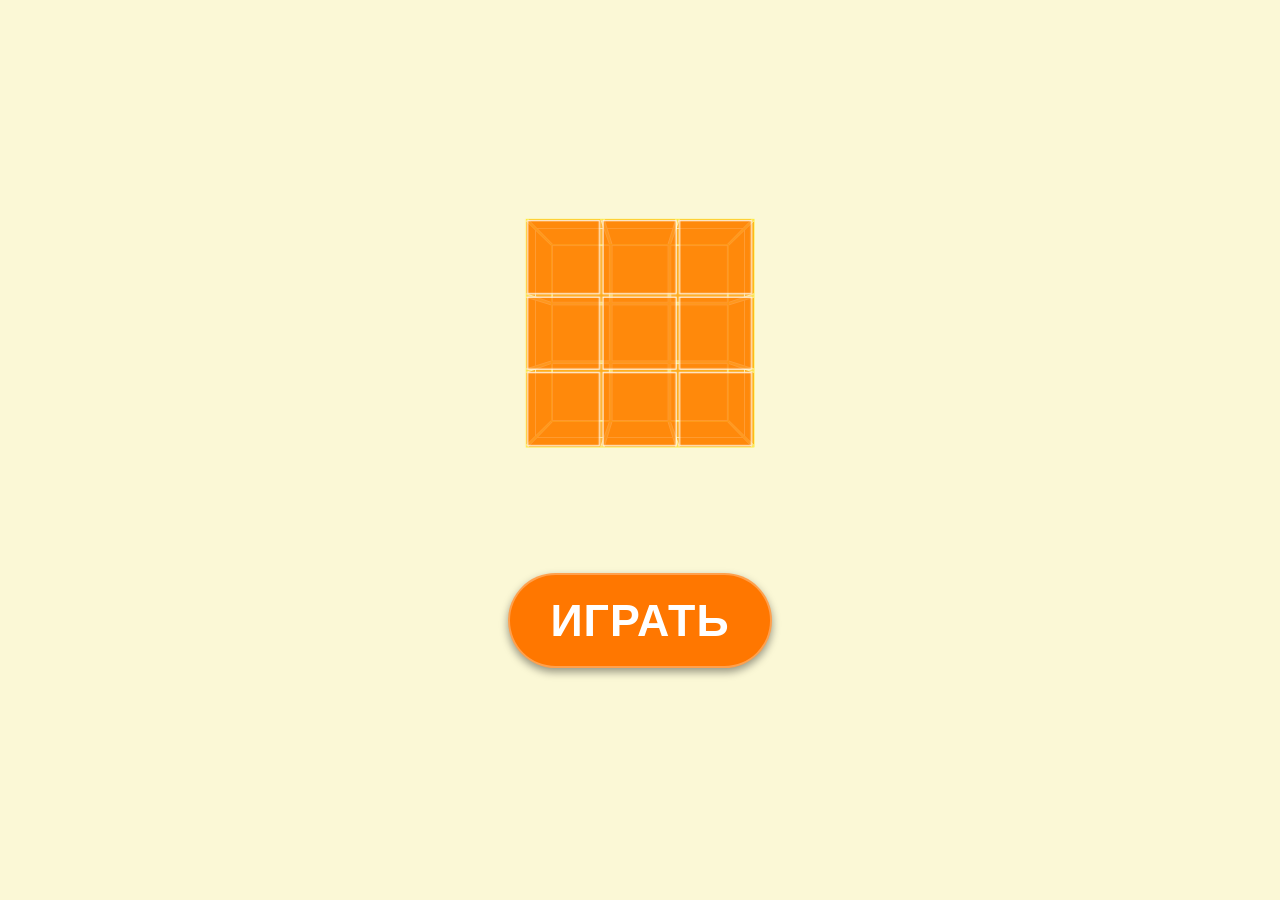
<file: index.html>
<!DOCTYPE html>
<html>
<head>
    <title>Крестики-нолики (Кубик Рубика)</title>
    <link rel="stylesheet" href="style.css">
</head>
<body>
    <div class="cube-container">
        <div class="cube">
            <div class="cube-face" id="face1"></div>
            <div class="cube-face" id="face2"></div>
            <div class="cube-face" id="face3"></div>
            <div class="cube-face" id="face4"></div>
            <div class="cube-face" id="face5"></div>
            <div class="cube-face" id="face6"></div>
        </div>
    </div>

    <a href="menu/index.html" class="custom-button">Играть </a>

    <script src="script.js"></script>
</body>
</html>
</file>
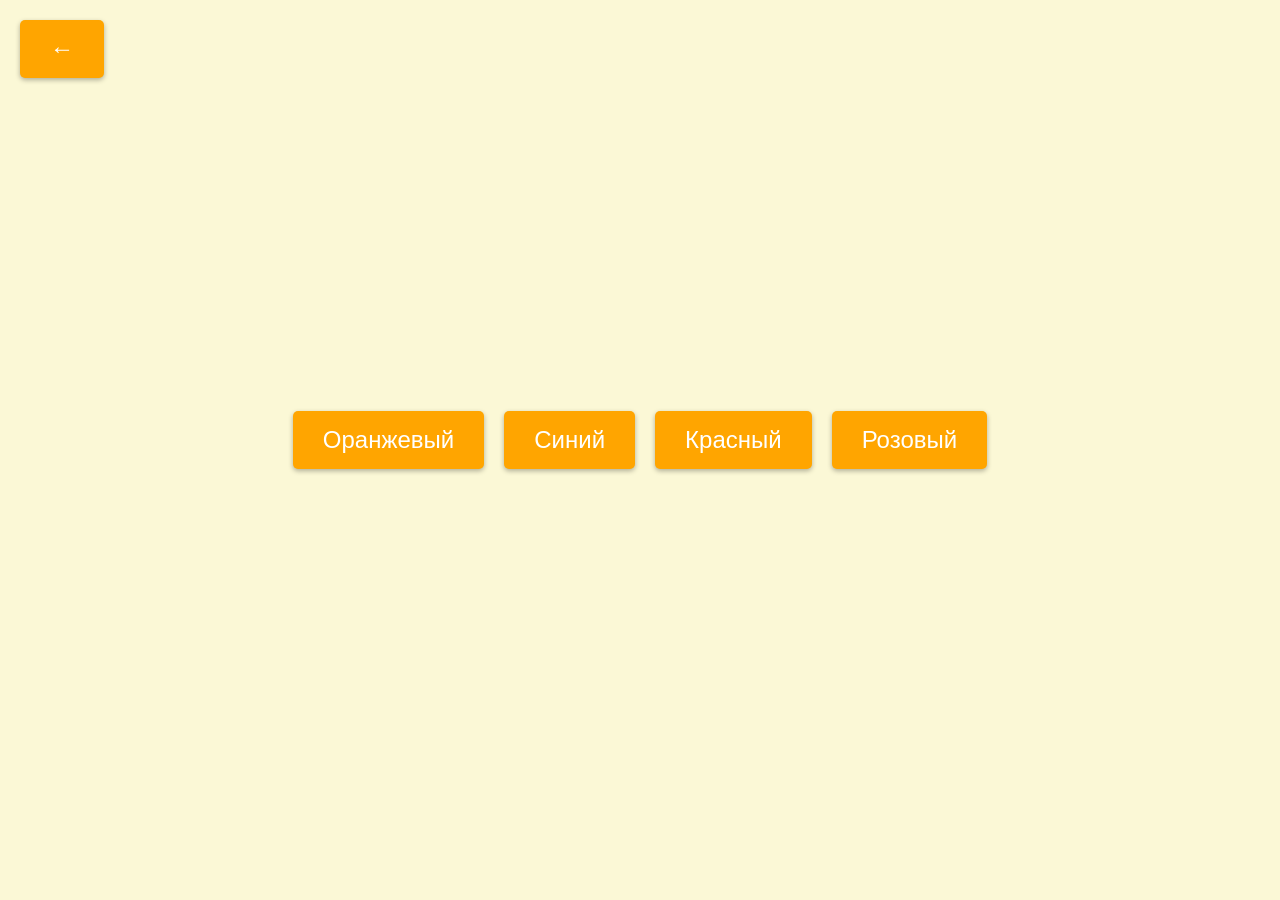
<file: menu/index.html>
<!DOCTYPE html>
<html>
<head>
    <title>Страница с кнопками</title>
    <link rel="stylesheet" href="style.css">
</head>
<body>
    <div class="button-container">
        <a href="orange/index.html" class="center-button">Оранжевый</a>
        <a href="blue/index.html" class="center-button">Синий</a>
        <a href="red/index.html" class="center-button">Красный</a>
        <a href="pink/index.html" class="center-button">Розовый</a>
    </div>

    <a href="C:\Users\Студент-6\Desktop\куб игра(blue)\index.html" class="corner-button">&larr;</a> <!-- Стрелка назад -->

    <script src="script.js"></script>
</body>
</html>
</file>
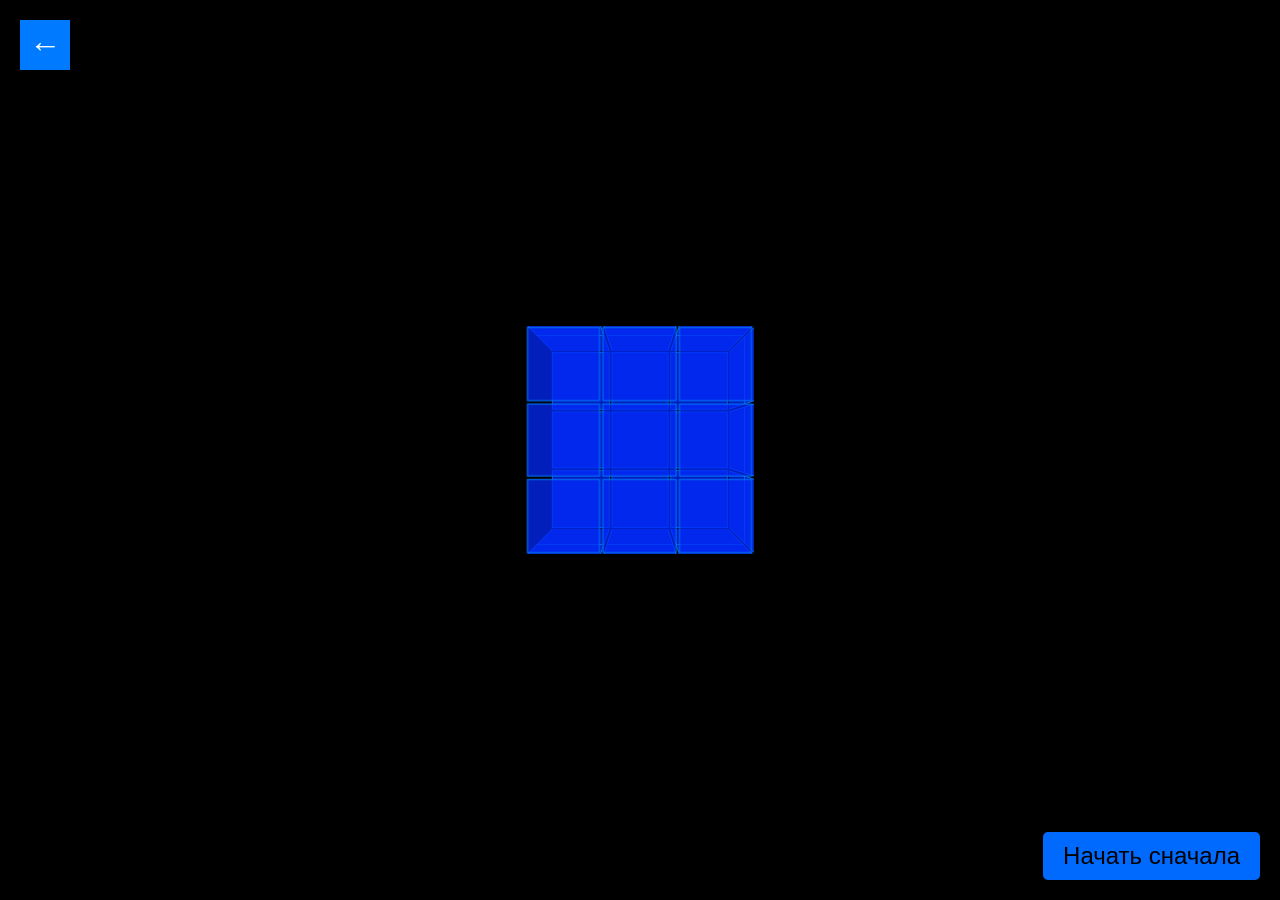
<file: menu/blue/index.html>
<!DOCTYPE html>
<html>
<head>
    <title>Крестики-нолики (Порящий куб)</title>
    <link rel="stylesheet" href="style.css">
</head>
<body>
    <div class="cube-container">
        <div class="cube">
            <div class="cube-face" id="face1"></div>
            <div class="cube-face" id="face2"></div>
            <div class="cube-face" id="face3"></div>
            <div class="cube-face" id="face4"></div>
            <div class="cube-face" id="face5"></div>
            <div class="cube-face" id="face6"></div>
        </div>
    </div>

    <a href="C:\Users\Студент-6\Desktop\куб игра(blue)\menu\index.html" class="square-button">&larr;</a>

    <button id="restartButton">Начать сначала</button>

    <script src="script.js"></script>
</body>
</html>
</file>
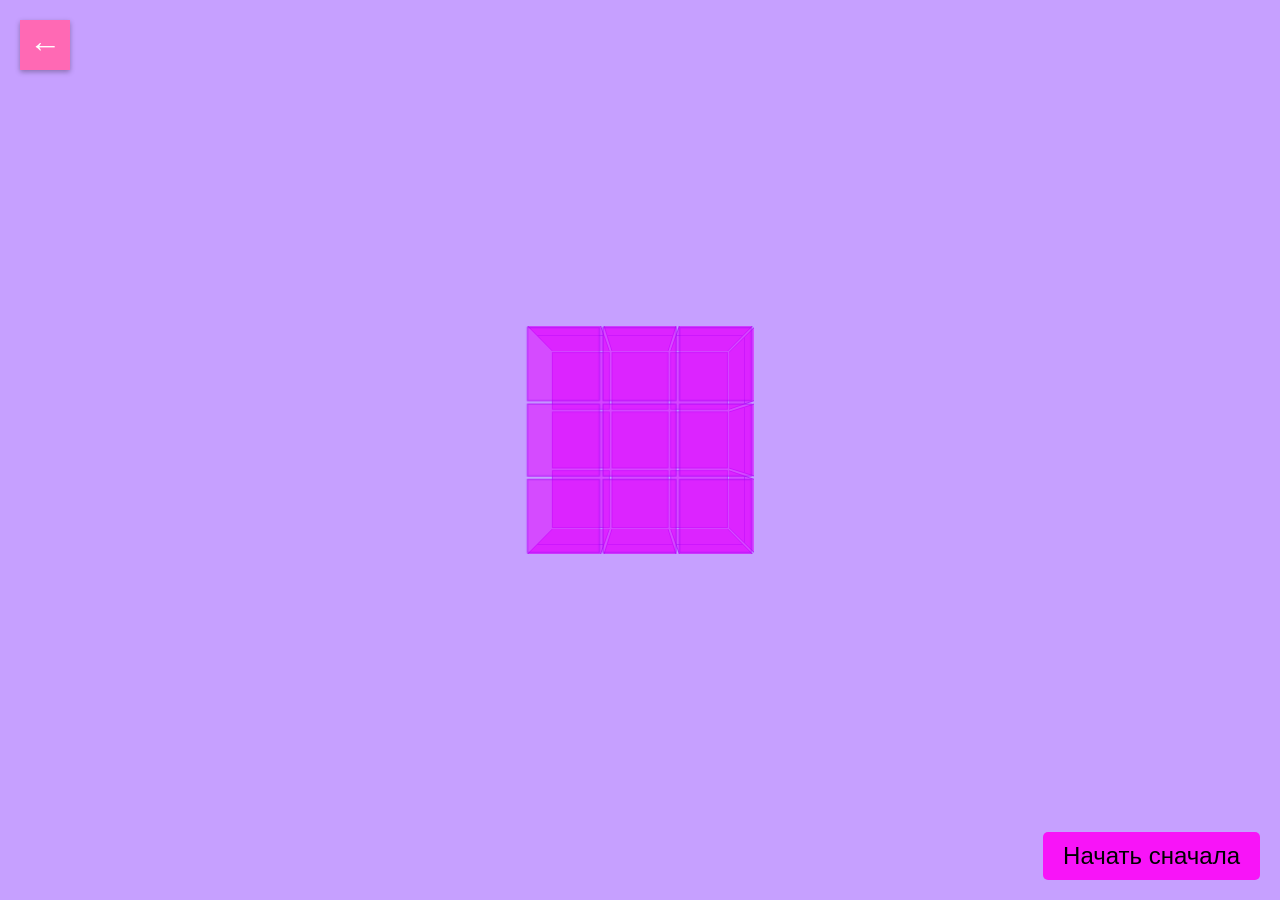
<file: menu/pink/index.html>
<!DOCTYPE html>
<html>
<head>
    <title>Крестики-нолики (Порящий куб)</title>
    <link rel="stylesheet" href="style.css">
</head>
<body>
    <div class="cube-container">
        <div class="cube">
            <div class="cube-face" id="face1"></div>
            <div class="cube-face" id="face2"></div>
            <div class="cube-face" id="face3"></div>
            <div class="cube-face" id="face4"></div>
            <div class="cube-face" id="face5"></div>
            <div class="cube-face" id="face6"></div>
        </div>
    </div>

    <a href="C:\Users\Студент-6\Desktop\куб игра(blue)\menu\index.html" class="square-button">&larr;</a>
    
    <button id="restartButton">Начать сначала</button>

    <script src="script.js"></script>
</body>
</html>
</file>
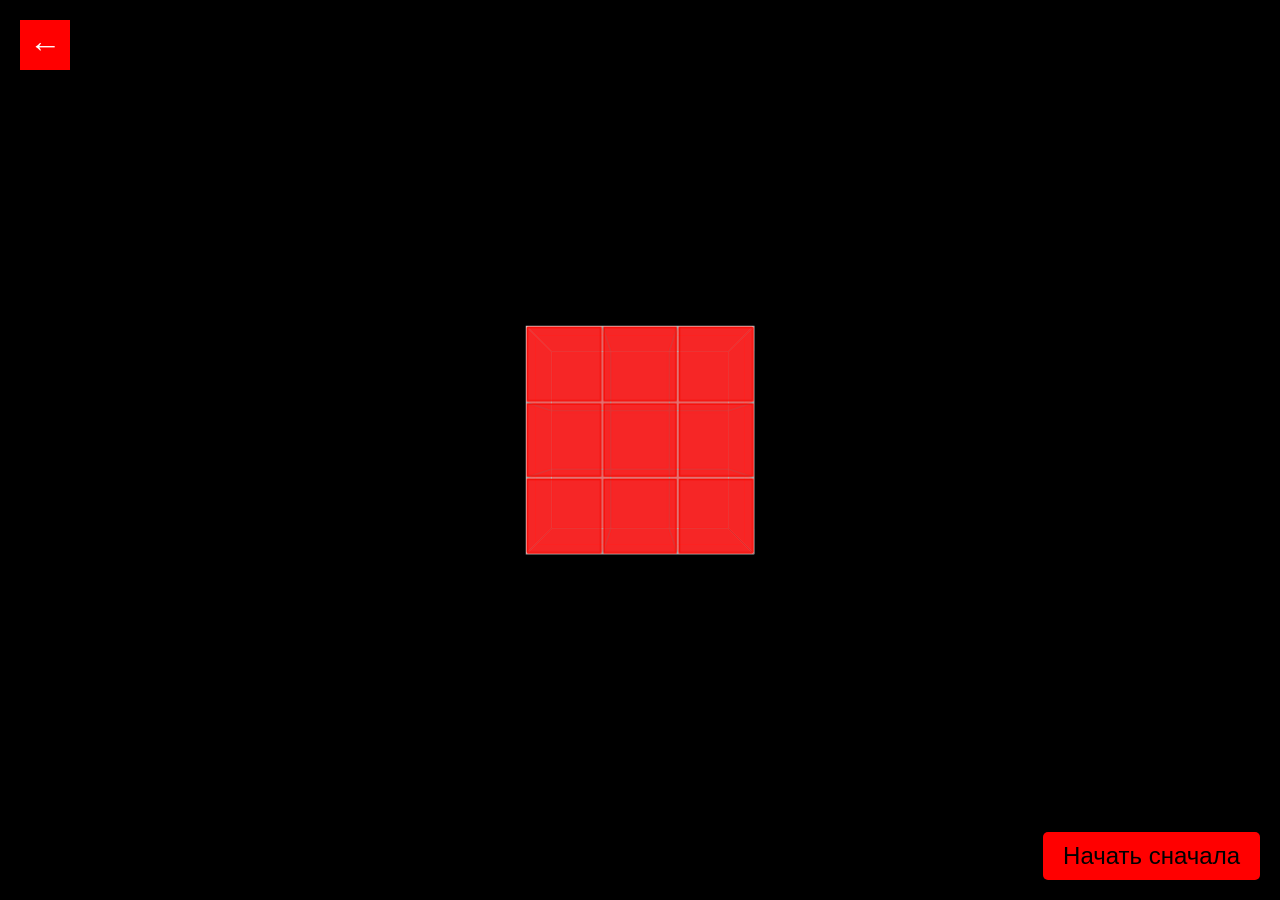
<file: menu/red/index.html>
<!DOCTYPE html>
<html>
<head>
    <title>Крестики-нолики (Порящий куб)</title>
    <link rel="stylesheet" href="style.css">
</head>
<body>
    <div class="cube-container">
        <div class="cube">
            <div class="cube-face" id="face1"></div>
            <div class="cube-face" id="face2"></div>
            <div class="cube-face" id="face3"></div>
            <div class="cube-face" id="face4"></div>
            <div class="cube-face" id="face5"></div>
            <div class="cube-face" id="face6"></div>
        </div>
    </div>

    <a href="C:\Users\Студент-6\Desktop\куб игра(blue)\menu\index.html" class="square-button">&larr;</a>

    <button id="restartButton">Начать сначала</button>


    <script src="script.js"></script>
</body>
</html>
</file>
<file: style.css>
/* Общие стили */
body {
    font-family: sans-serif;
    background-color: rgb(251, 248, 214);
    overflow: hidden;
    display: flex;
    flex-direction: column;
    justify-content: center;
    align-items: center;
    min-height: 100vh;
    margin: 0;
    color: rgb(255, 1, 1);
    position: relative;
}

/* Стили для куба */
.cube-container {
    width: 200px;
    height: 200px;
    perspective: 800px;
    margin-bottom: 40px; /* Увеличили отступ, чтобы кнопка не касалась куба */
    z-index: 1;
}

.cube {
    width: 100%;
    height: 100%;
    position: relative;
    transform-style: preserve-3d;
    animation: rotateCube 20s infinite linear;
}

@keyframes rotateCube {
    0% { transform: rotateX(0deg) rotateY(0deg); }
    100% { transform: rotateX(360deg) rotateY(360deg); }
}

.cube-face {
    position: absolute;
    width: 100%;
    height: 100%;
    background-color: rgba(255, 206, 8, 0.382);
    border: 1px solid rgba(251, 255, 0, 0.358);
    display: grid;
    grid-template-columns: repeat(3, 1fr);
    grid-template-rows: repeat(3, 1fr);
    gap: 2px;
    box-sizing: border-box;
}

#face1 { transform: translateZ(100px); }
#face2 { transform: rotateY(90deg) translateZ(100px); }
#face3 { transform: rotateY(180deg) translateZ(100px); }
#face4 { transform: rotateY(270deg) translateZ(100px); }
#face5 { transform: rotateX(90deg) translateZ(100px); }
#face6 { transform: rotateX(-90deg) translateZ(100px); }

.square {
    background-color: #ff7904b1;
    border: 1px solid #ffffff;
    display: flex;
    justify-content: center;
    align-items: center;
    font-size: 3em;
    color: rgb(0, 0, 0);
}

.character {
    position: absolute;
    color: rgb(255, 0, 0);
    font-size: 2em;
    white-space: nowrap;
    animation: falling 5s linear infinite;
    top: -30px;
    z-index: 0;
}

@keyframes falling {
    0% {
        transform: translateY(0vh);
        opacity: 0;
    }
    100% {
        transform: translateY(110vh);
        opacity: 1;
    }
}

/* Стили для кнопки */
.custom-button {
    padding: 20px 40px;
    font-size: 2.8em;
    cursor: pointer;
    background-color: rgb(255, 119, 0); /* Красный с прозрачностью */
    color: rgb(255, 255, 255);
    border: 2px solid rgba(255, 255, 255, 0.3); /* Белая полупрозрачная рамка */
    border-radius: 55px;
    z-index: 1;
    text-decoration: none;
    margin-top: 100px;
    box-shadow: 0 4px 8px rgba(0, 0, 0, 0.4);
    transition: background-color 0.3s ease, transform 0.3s ease, border-color 0.3s ease;
    font-weight: bold;
    text-transform: uppercase;
    letter-spacing: 1px;
}

.custom-button:hover {
    background-color: rgba(255, 119, 0, 0.62); /* Немного затемненный красный при наведении */
    border-color: rgba(255, 255, 255, 0.6); /* Более яркая рамка при наведении */
    transform: translateY(-3px);
    box-shadow: 0 6px 12px rgba(0, 0, 0, 0.5);
}

.custom-button:active {
    transform: translateY(1px);
    box-shadow: 0 2px 4px rgba(0, 0, 0, 0.5);
    background-color: rgba(204, 0, 0, 0.9); /* Еще более темный красный при нажатии */
}
</file>
<file: menu/style.css>
body {
    font-family: sans-serif;
    background-color: rgb(251, 248, 214);
    margin: 0;
    display: flex;
    flex-direction: column;
    justify-content: center;
    align-items: center;
    min-height: 100vh;
    position: relative; /* Необходимо для позиционирования падающих цифр */
    overflow: hidden; /* Скрываем полосы прокрутки */
}

/* Контейнер для центрированных кнопок */
.button-container {
    display: flex;
    justify-content: center;
    align-items: center;
    gap: 20px; /* Расстояние между кнопками */
    margin-bottom: 20px; /* Отступ от нижнего края */
    z-index: 1; /* Чтобы кнопки были поверх падающих символов */
}

/* Общие стили для кнопок */
.center-button, .corner-button {
    padding: 15px 30px;
    font-size: 1.5em;
    cursor: pointer;
    background-color: #FFA500; /* Ярко-оранжевый */
    color: white;
    border: none;
    border-radius: 5px;
    text-decoration: none;
    box-shadow: 0 2px 5px rgba(0, 0, 0, 0.3);
    transition: transform 0.2s ease-in-out, box-shadow 0.2s ease-in-out;
    z-index: 1; /* Чтобы кнопки были поверх падающих символов */
}



/* Стили для кнопки в углу */
.corner-button {
    position: absolute;
    top: 20px; /* Отступ от верхнего края */
    left: 20px; /* Отступ от левого края */
    z-index: 1; /* Чтобы кнопки были поверх падающих символов */
}

.center-button:hover, .corner-button:hover {
    transform: translateY(-2px);
    box-shadow: 0 4px 8px rgba(0, 0, 0, 0.4);
}

.center-button:active, .corner-button:active {
    transform: translateY(1px);
    box-shadow: 0 2px 4px rgba(0, 0, 0, 0.3);
}

/* Стили для падающих символов */
.character {
    position: absolute;
    color: #FFA500; /* Ярко-оранжевый */
    font-size: 2em;
    white-space: nowrap;
    animation: falling 5s linear infinite;
    top: -30px; /* Стартуют выше экрана */
    z-index: 0; /* Падают под кнопками */
}

@keyframes falling {
    0% {
        transform: translateY(0vh);
        opacity: 0;
    }
    100% {
        transform: translateY(110vh);
        opacity: 1;
    }
}
</file>
<file: menu/blue/style.css>
/* Общие стили */
body {
    font-family: sans-serif;
    background-color: black;
    overflow: hidden; /* Скрываем полосы прокрутки */
    display: flex;      /* Flexbox для центрирования */
    flex-direction: column; /* Элементы в колонну */
    justify-content: center; /* Центрирование по вертикали */
    align-items: center; /* Центрирование по горизонтали */
    min-height: 100vh;
    margin: 0;
    color: rgb(255, 1, 1);
    position: relative; /* Для позиционирования падающих символов */
}

/* Стили для куба */
.cube-container {
    width: 200px;
    height: 200px;
    perspective: 800px;
    margin-bottom: 20px; /* Отступ от куба до кнопки */
    z-index: 1;  /* Куб поверх падающих символов */
}

.cube {
    width: 100%;
    height: 100%;
    position: relative;
    transform-style: preserve-3d;
    animation: rotateCube 20s infinite linear;
}

@keyframes rotateCube {
    0% { transform: rotateX(0deg) rotateY(0deg); }
    100% { transform: rotateX(360deg) rotateY(360deg); }
}

.cube-face {
    position: absolute;
    width: 100%;
    height: 100%;
    background-color: rgba(0, 0, 0, 0);
    border: 1px solid rgba(0, 0, 0, 0);
    display: grid;
    grid-template-columns: repeat(3, 1fr); /* Равномерные колонки */
    grid-template-rows: repeat(3, 1fr);    /* Равномерные строки */
    gap: 2px;                               /* Расстояние между ячейками */
    box-sizing: border-box;                  /* Важно, чтобы рамки не увеличивали размер */
}

/* Размещение граней куба */
#face1 { transform: translateZ(100px); }
#face2 { transform: rotateY(90deg) translateZ(100px); }
#face3 { transform: rotateY(180deg) translateZ(100px); }
#face4 { transform: rotateY(270deg) translateZ(100px); }
#face5 { transform: rotateX(90deg) translateZ(100px); }
#face6 { transform: rotateX(-90deg) translateZ(100px); }

.square {
    background-color: #042affbc;
    border: 1px solid #0187f5cb;
    display: flex;
    justify-content: center;
    align-items: center;
    font-size: 3em;
    cursor: pointer;
    color: black;
}

.square:hover {
    background-color: #00d9ffa7;
}

/* Стили для падающих символов */
.character {
    position: absolute;
    color: rgb(0, 106, 255);
    font-size: 2em;
    white-space: nowrap;
    animation: falling 5s linear infinite;
    top: -30px; /* Стартуют выше экрана */
    z-index: 0; /* Падают под кубом */
}

@keyframes falling {
    0% {
        transform: translateY(0vh); /* Стартовая позиция */
        opacity: 0;
    }
    100% {
        transform: translateY(110vh); /* Конечная позиция (за экраном снизу) */
        opacity: 1;
    }
}

/* Стили для кнопки */
#restartButton {
    padding: 10px 20px;
    font-size: 1.2em;
    cursor: pointer;
    background-color:rgb(0, 106, 255);
    font-size: 1.5em;
    color: rgb(0, 0, 0);
    border: none;
    border-radius: 5px;
    position: fixed; /* Фиксированное положение */
    bottom: 20px;   /* Отступ от нижнего края */
    right: 20px;    /* Отступ от правого края */
    z-index: 1; /* Кнопка поверх падающих символов */
}

.square-button {
    display: inline-block; /* Чтобы можно было задавать ширину и высоту */
    width: 50px; /* Задайте нужную ширину */
    height: 50px; /* Задайте нужную высоту, чтобы получился квадрат */
    background-color: #007BFF; /* Синий цвет фона */
    color: white; /* Белый цвет стрелки */
    text-decoration: none; /* Убирает подчеркивание у ссылок */
    font-size: 2em; /* Размер стрелки */
    text-align: center; /* Центрирует стрелку по горизонтали */
    line-height: 50px; /* Центрирует стрелку по вертикали (должно совпадать с высотой) */
    border-radius: 0px; /* Убирает скругление углов */
    border: none; /* Убирает обводку */
    box-shadow: 0 2px 5px rgba(0, 0, 0, 0.3);
    transition: transform 0.2s ease-in-out, box-shadow 0.2s ease-in-out, background-color 0.2s ease-in-out; /* Добавлен transition для background-color */

    position: absolute; /* Абсолютное позиционирование */
    top: 20px; /* Отступ от верхнего края */
    left: 20px; /* Отступ от левого края */
    z-index: 2; /* Чтобы кнопка была поверх всего */
}

.square-button:hover {
    background-color: #0056b3; /* Затемненный синий при наведении */
    transform: translateY(-2px);
    box-shadow: 0 4px 8px rgba(0, 0, 0, 0.4);
}

.square-button:active {
    background-color: #004085; /* Еще более темный синий при нажатии */
    transform: translateY(1px);
    box-shadow: 0 2px 4px rgba(0, 0, 0, 0.3);
}
</file>
<file: menu/pink/style.css>
/* Общие стили */
body {
    font-family: sans-serif;
    background-color: rgba(102, 0, 255, 0.373);
    overflow: hidden; /* Скрываем полосы прокрутки */
    display: flex;      /* Flexbox для центрирования */
    flex-direction: column; /* Элементы в колонну */
    justify-content: center; /* Центрирование по вертикали */
    align-items: center; /* Центрирование по горизонтали */
    min-height: 100vh;
    margin: 0;
    color: rgb(255, 1, 1);
    position: relative; /* Для позиционирования падающих символов */
}

/* Стили для куба */
.cube-container {
    width: 200px;
    height: 200px;
    perspective: 800px;
    margin-bottom: 20px; /* Отступ от куба до кнопки */
    z-index: 1;  /* Куб поверх падающих символов */
}

.cube {
    width: 100%;
    height: 100%;
    position: relative;
    transform-style: preserve-3d;
    animation: rotateCube 20s infinite linear;
}

@keyframes rotateCube {
    0% { transform: rotateX(0deg) rotateY(0deg); }
    100% { transform: rotateX(360deg) rotateY(360deg); }
}

.cube-face {
    position: absolute;
    width: 100%;
    height: 100%;
    background-color: rgba(255, 230, 0, 0);
    border: 1px solid rgba(255, 242, 0, 0);
    display: grid;
    grid-template-columns: repeat(3, 1fr); /* Равномерные колонки */
    grid-template-rows: repeat(3, 1fr);    /* Равномерные строки */
    gap: 2px;                               /* Расстояние между ячейками */
    box-sizing: border-box;                  /* Важно, чтобы рамки не увеличивали размер */
}

/* Размещение граней куба */
#face1 { transform: translateZ(100px); }
#face2 { transform: rotateY(90deg) translateZ(100px); }
#face3 { transform: rotateY(180deg) translateZ(100px); }
#face4 { transform: rotateY(270deg) translateZ(100px); }
#face5 { transform: rotateX(90deg) translateZ(100px); }
#face6 { transform: rotateX(-90deg) translateZ(100px); }

.square {
    background-color: #e204ff8b;
    border: 1px solid #8f01f576;
    display: flex;
    justify-content: center;
    align-items: center;
    font-size: 3em;
    cursor: pointer;
    color: black;
}

.square:hover {
    background-color: #ff8400;
}

/* Стили для падающих символов */
.character {
    position: absolute;
    color: rgb(238, 0, 255);
    font-size: 2em;
    white-space: nowrap;
    animation: falling 5s linear infinite;
    top: -30px; /* Стартуют выше экрана */
    z-index: 0; /* Падают под кубом */
}

@keyframes falling {
    0% {
        transform: translateY(0vh); /* Стартовая позиция */
        opacity: 0;
    }
    100% {
        transform: translateY(110vh); /* Конечная позиция (за экраном снизу) */
        opacity: 1;
    }
}

/* Стили для кнопки */
#restartButton {
    padding: 10px 20px;
    font-size: 1.2em;
    cursor: pointer;
    background-color:rgba(255, 0, 247, 0.876);
    font-size: 1.5em;
    color: rgb(0, 0, 0);
    border: none;
    border-radius: 5px;
    position: fixed; /* Фиксированное положение */
    bottom: 20px;   /* Отступ от нижнего края */
    right: 20px;    /* Отступ от правого края */
    z-index: 1; /* Кнопка поверх падающих символов */
}

.square-button {
    display: inline-block;
    width: 50px;
    height: 50px;
    background-color: #FF69B4; /* Розовый цвет фона */
    color: white;
    text-decoration: none;
    font-size: 2em;
    text-align: center;
    line-height: 50px;
    border-radius: 0px;
    border: none;
    box-shadow: 0 2px 5px rgba(0, 0, 0, 0.3);
    transition: transform 0.2s ease-in-out, box-shadow 0.2s ease-in-out, background-color 0.2s ease-in-out;
    position: absolute;
    top: 20px;
    left: 20px;
    z-index: 2;
}

.square-button:hover {
    background-color: #FF1493; /* Более темный розовый при наведении */
    transform: translateY(-2px);
    box-shadow: 0 4px 8px rgba(0, 0, 0, 0.4);
}

.square-button:active {
    background-color: #C71585; /* Еще более темный розовый при нажатии */
    transform: translateY(1px);
    box-shadow: 0 2px 4px rgba(0, 0, 0, 0.3);
}
</file>
<file: menu/red/style.css>
/* Общие стили */
body {
    font-family: sans-serif;
    background-color: black;
    overflow: hidden; /* Скрываем полосы прокрутки */
    display: flex;        /* Flexbox для центрирования */
    flex-direction: column; /* Элементы в колонну */
    justify-content: center; /* Центрирование по вертикали */
    align-items: center; /* Центрирование по горизонтали */
    min-height: 100vh;
    margin: 0;
    color: rgb(255, 1, 1);
    position: relative; /* Для позиционирования падающих символов */
}

/* Стили для куба */
.cube-container {
    width: 200px;
    height: 200px;
    perspective: 800px;
    margin-bottom: 20px; /* Отступ от куба до кнопки */
    z-index: 1;    /* Куб поверх падающих символов */
}

.cube {
    width: 100%;
    height: 100%;
    position: relative;
    transform-style: preserve-3d;
    animation: rotateCube 20s infinite linear;
}

@keyframes rotateCube {
    0% { transform: rotateX(0deg) rotateY(0deg); }
    100% { transform: rotateX(360deg) rotateY(360deg); }
}

.cube-face {
    position: absolute;
    width: 100%;
    height: 100%;
    background-color: rgba(255, 255, 255, 0.382);
    border: 1px solid rgba(255, 255, 255, 0.358);
    display: grid;
    grid-template-columns: repeat(3, 1fr); /* Равномерные колонки */
    grid-template-rows: repeat(3, 1fr);        /* Равномерные строки */
    gap: 2px;                                        /* Расстояние между ячейками */
    box-sizing: border-box;                            /* Важно, чтобы рамки не увеличивали размер */
}

/* Размещение граней куба */
#face1 { transform: translateZ(100px); }
#face2 { transform: rotateY(90deg) translateZ(100px); }
#face3 { transform: rotateY(180deg) translateZ(100px); }
#face4 { transform: rotateY(270deg) translateZ(100px); }
#face5 { transform: rotateX(90deg) translateZ(100px); }
#face6 { transform: rotateX(-90deg) translateZ(100px); }

.square {
    background-color: #ff0404b1;
    border: 1px solid #f50901;
    display: flex;
    justify-content: center;
    align-items: center;
    font-size: 3em;
    cursor: pointer;
    color: rgb(0, 0, 0);
}

.square:hover {
    background-color: #ff0000;
}

/* Стили для падающих символов */
.character {
    position: absolute;
    color: rgb(255, 0, 0);
    font-size: 2em;
    white-space: nowrap;
    animation: falling 5s linear infinite;
    top: -30px; /* Стартуют выше экрана */
    z-index: 0; /* Падают под кубом */
}

@keyframes falling {
    0% {
        transform: translateY(0vh); /* Стартовая позиция */
        opacity: 0;
    }
    100% {
        transform: translateY(110vh); /* Конечная позиция (за экраном снизу) */
        opacity: 1;
    }
}

/* Стили для кнопки "Начать сначала" */
#restartButton {
    padding: 10px 20px;
    font-size: 1.2em;
    cursor: pointer;
    background-color:rgb(255, 0, 0);
    font-size: 1.5em;
    color: rgb(0, 0, 0);
    border: none;
    border-radius: 5px;
    position: fixed; /* Фиксированное положение */
    bottom: 20px;    /* Отступ от нижнего края */
    right: 20px;        /* Отступ от правого края */
    z-index: 1; /* Кнопка поверх падающих символов */
}

/* Кнопка "Выход" (только CSS) */
#exitButton {
    position: fixed;
    top: 20px;
    left: 20px;
    display: block;
    width: 40px; /* Квадратная кнопка */
    height: 40px;
    background-color: rgba(255, 0, 0, 0.8); /* Красный фон с прозрачностью */
    border-radius: 5px; /* Скругленные углы */
    z-index: 2; /*  над остальными элементами */
    text-decoration: none; /* Убрать подчеркивание ссылки */
    /* Стрелка */
    /* Сделаем стрелку с помощью псевдоэлемента ::before */
    transition: background-color 0.3s ease; /* Плавный переход цвета при наведении */

}

#exitButton::before {
    content: ''; /* Обязательно для псевдоэлемента */
    position: absolute;
    top: 50%;
    left: 50%;
    transform: translate(-50%, -50%) rotate(135deg); /* Центрирование и поворот */
    border: solid black; /* Цвет стрелки */
    border-width: 0 3px 3px 0; /* Создание стрелки */
    display: inline-block;
    padding: 3px; /* Размер стрелки */

}

/* Эффект при наведении */
#exitButton:hover {
    background-color: rgba(255, 0, 0, 1); /* Более насыщенный красный при наведении */
}

.square-button {
    display: inline-block;
    width: 50px;
    height: 50px;
    background-color: #FF0000; /* Красный цвет фона */
    color: white;
    text-decoration: none;
    font-size: 2em;
    text-align: center;
    line-height: 50px;
    border-radius: 0px;
    border: none;
    box-shadow: 0 2px 5px rgba(0, 0, 0, 0.3);
    transition: transform 0.2s ease-in-out, box-shadow 0.2s ease-in-out, background-color 0.2s ease-in-out;
    position: absolute;
    top: 20px;
    left: 20px;
    z-index: 2;
}

.square-button:hover {
    background-color: #CC0000; /* Более темный красный при наведении */
    transform: translateY(-2px);
    box-shadow: 0 4px 8px rgba(0, 0, 0, 0.4);
}

.square-button:active {
    background-color: #990000; /* Еще более темный красный при нажатии */
    transform: translateY(1px);
    box-shadow: 0 2px 4px rgba(0, 0, 0, 0.3);
}
</file>
